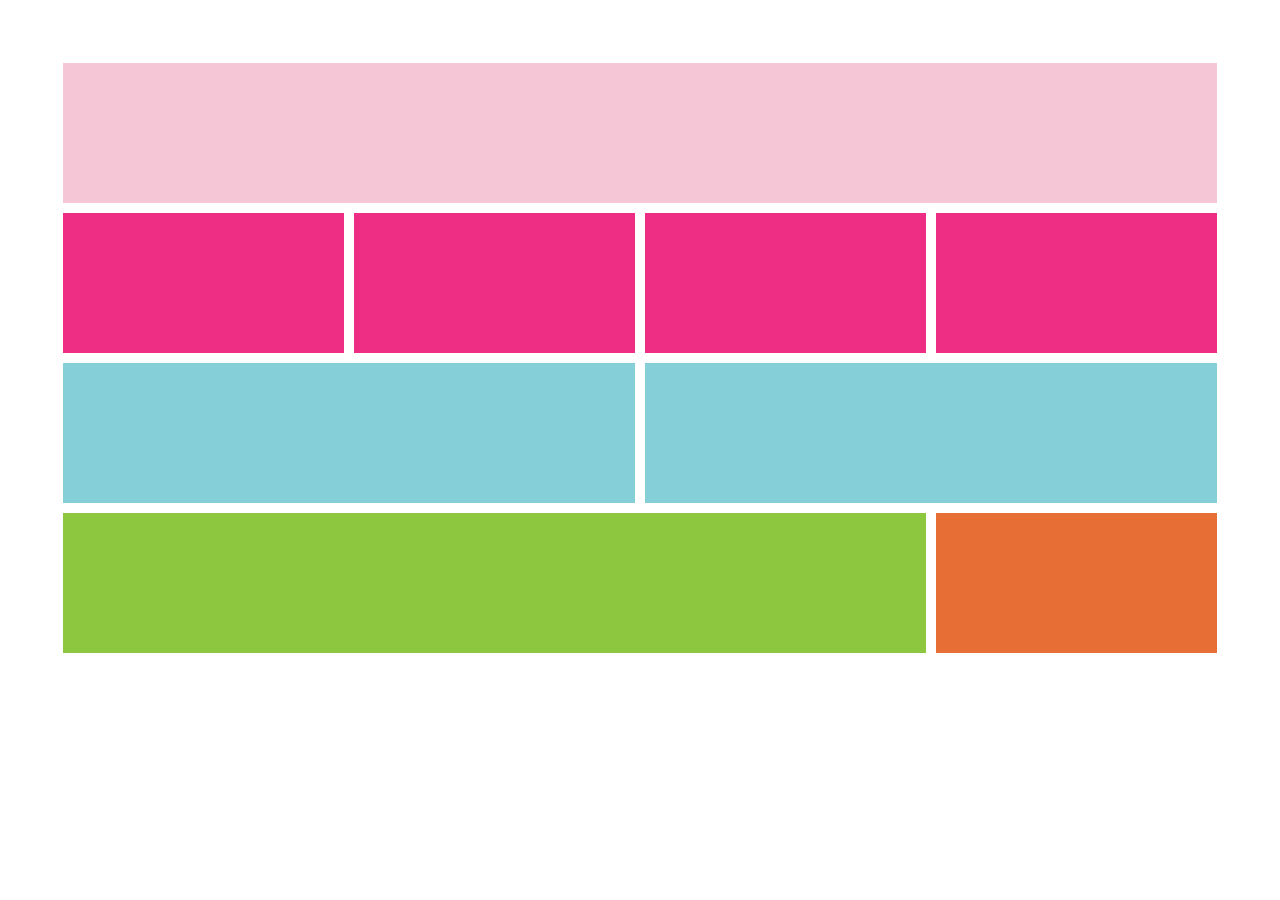
<file: ColorGrid/colorgrid.html>
<!DOCTYPE html>
<html>
    <head>
        <link rel="stylesheet" href="colorgrid.css">
        <title>Color Grid</title>
    </head>
    <body>
        <div class="purple"></div>
        <div class="pink"></div>
        <div class="pink"></div>
        <div class="pink"></div>
        <div class="pink"></div>
        <div class="blue"></div>
        <div class="blue"></div>
        <div class="green"></div>
        <div class="orange"></div>
    </body>
</html>
</file>
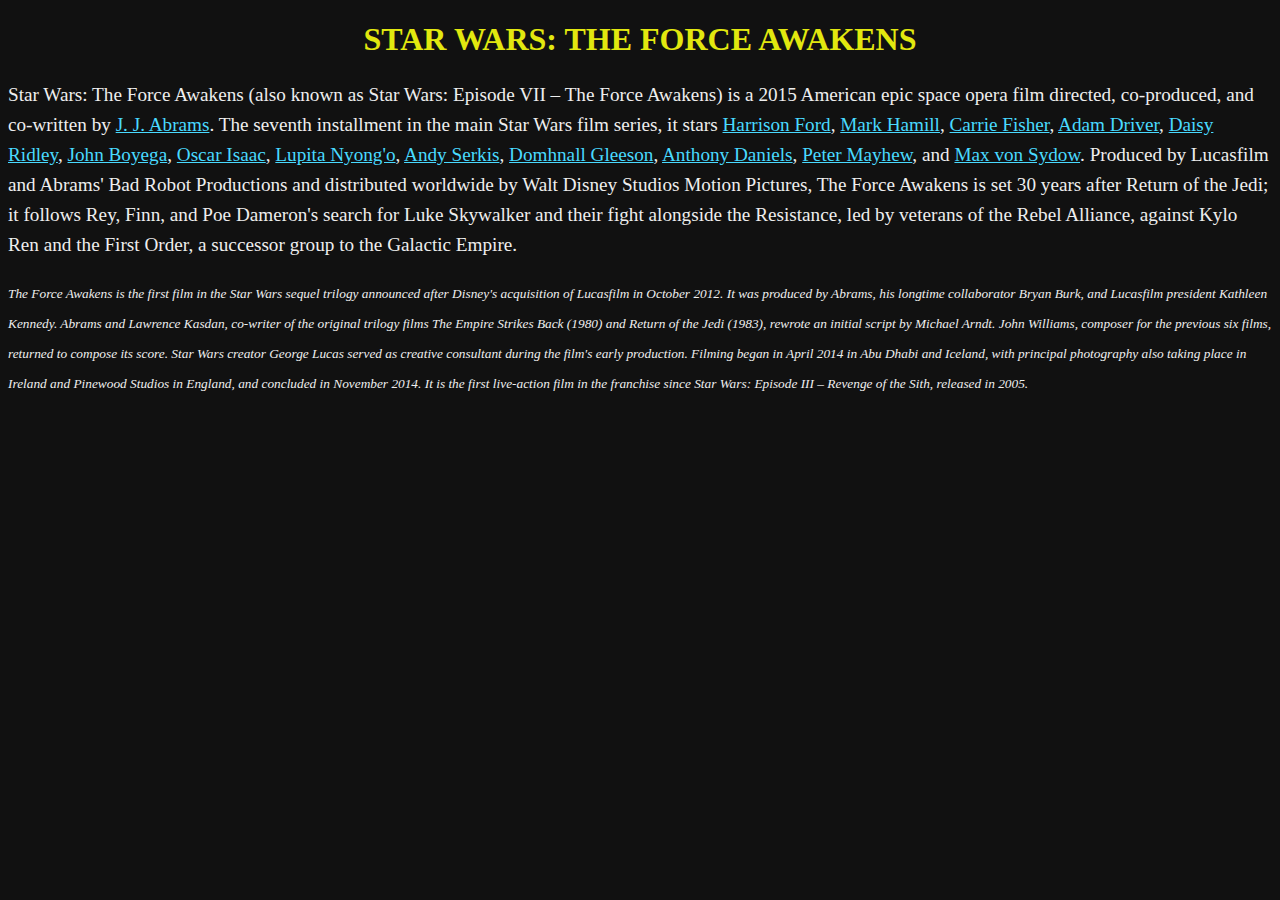
<file: CSS Wars/selectorawakens.html>
<!DOCTYPE html>
<html lang="en">
<head>
    <meta charset="UTF-8">
    <title>Selectorize</title>
    <link rel="stylesheet" type="text/css" href="styles.css">
</head>
<body>
<!--need items to change with tags-->
<section>

    <h1>STAR WARS: THE FORCE AWAKENS</h1>
    <p>Star Wars: The Force Awakens (also known as Star Wars: Episode VII – The Force Awakens) is a 2015 American epic
        space opera film directed, co-produced, and co-written by <span class="credits">J. J. Abrams</span>. The seventh
        installment in the main Star
        Wars film series, it stars <span class="credits">Harrison Ford</span>, <span class="credits">Mark Hamill</span>,
        <span class="credits">Carrie Fisher</span>, <span class="credits">Adam Driver</span>, <span class="credits">Daisy Ridley</span>,
        <span class="credits">John Boyega</span>, <span class="credits">Oscar Isaac</span>, <span class="credits">Lupita Nyong'o</span>,
        <span class="credits">Andy Serkis</span>, <span class="credits">Domhnall Gleeson</span>, <span class="credits">Anthony Daniels</span>,
        <span class="credits">Peter Mayhew</span>, and <span class="credits">Max von Sydow</span>.
        Produced by Lucasfilm and Abrams' Bad Robot Productions and distributed worldwide by Walt Disney Studios Motion
        Pictures, The Force Awakens is set 30 years after Return of the Jedi; it follows Rey, Finn, and Poe Dameron's
        search for Luke Skywalker and their fight alongside the Resistance, led by veterans of the Rebel Alliance,
        against Kylo Ren and the First Order, a successor group to the Galactic Empire.</p>

    <p id="film-description">
        The Force Awakens is the first film in the Star Wars sequel trilogy announced after Disney's acquisition of
        Lucasfilm in October 2012. It was produced by Abrams, his longtime collaborator Bryan Burk, and Lucasfilm
        president Kathleen Kennedy. Abrams and Lawrence Kasdan, co-writer of the original trilogy films The Empire
        Strikes Back (1980) and Return of the Jedi (1983), rewrote an initial script by Michael Arndt. John Williams,
        composer for the previous six films, returned to compose its score. Star Wars creator George Lucas served as
        creative consultant during the film's early production. Filming began in April 2014 in Abu Dhabi and Iceland,
        with principal photography also taking place in Ireland and Pinewood Studios in England, and concluded in
        November 2014. It is the first live-action film in the franchise since Star Wars: Episode III – Revenge of the
        Sith, released in 2005.
    </p>
</section>
</body>
</html>
</file>
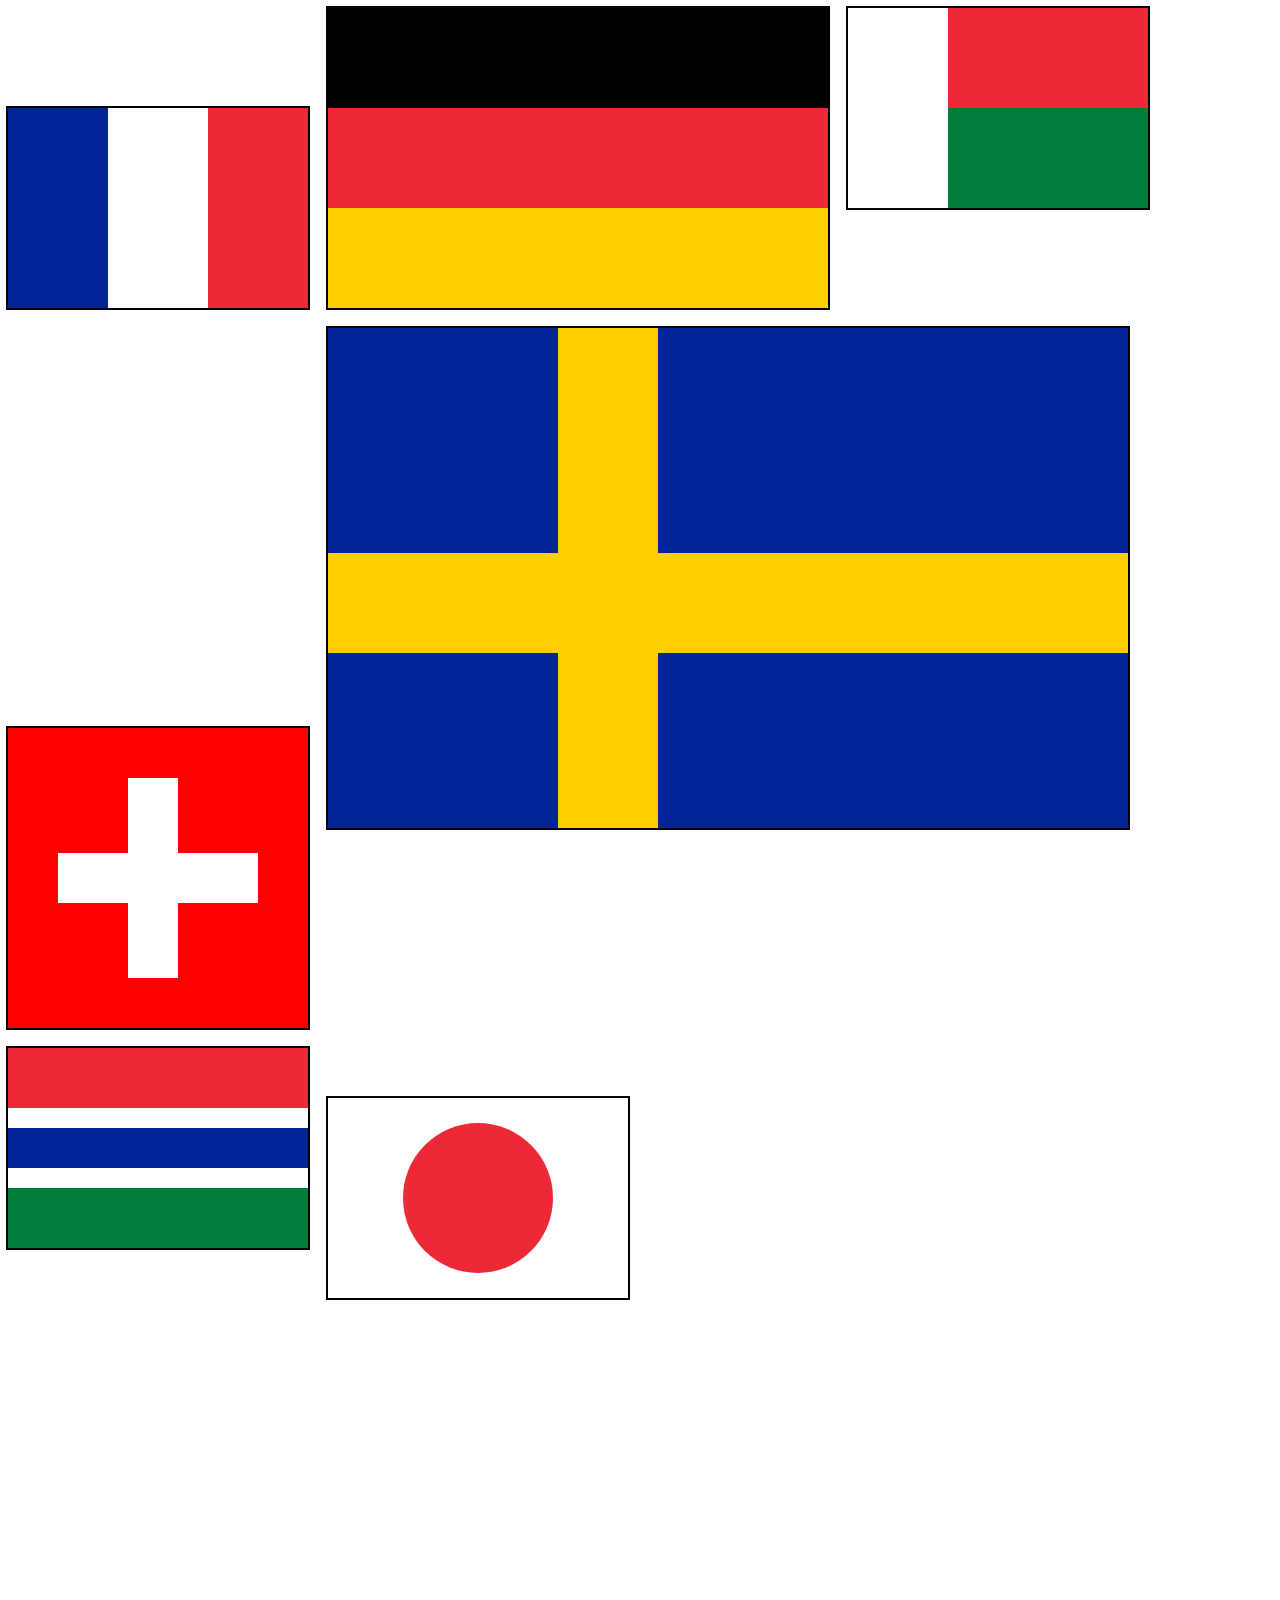
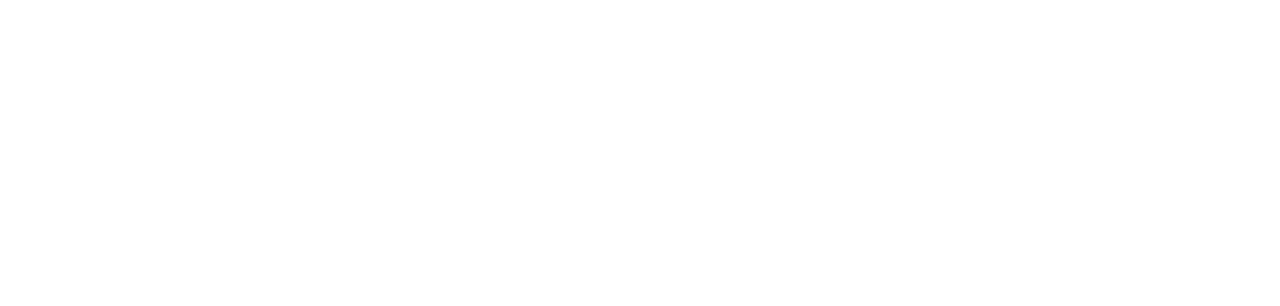
<file: Flags/flags.html>
<!DOCTYPE html>
<html>
    <head>
        <link rel="stylesheet" href="flags.css">
        <title>
            Flags
        </title>
    </head>
    <body>
        <div class="france"> 
            <div class="blue"></div>
            <div class="white"></div>
            <div class="red"></div>
        </div>
        <div class="germany">    
            <div class="black"></div>
            <div class="red"></div>
            <div class="yellow"></div>
        </div>
        <div class="madagascar">    
            <div class="white"></div>
            <div class="red"></div>
            <div class="green"></div>
        </div>
        <div class="switzerland">    
            <div class="white"></div>
            <div class="white2"></div>
            <div class="red"></div>
        </div>
        <div class="sweden">    
            <div class="blue"></div>
            <div class="yellow"></div>
            <div class="yellow2"></div>
        </div>
        <div class="gambia">    
            <div class="red"></div>
            <div class="white"></div>
            <div class="blue"></div>
            <div class="green"></div>
        </div>
        <div class="japan">    
            <div class="white"></div>
            <div class="red"></div>
        </div>
        <div class="niger">    
            <div class="orange"></div>
            <div class="white"></div>
            <div class="green"></div>
        </div>
    </body>
</html>
</file>
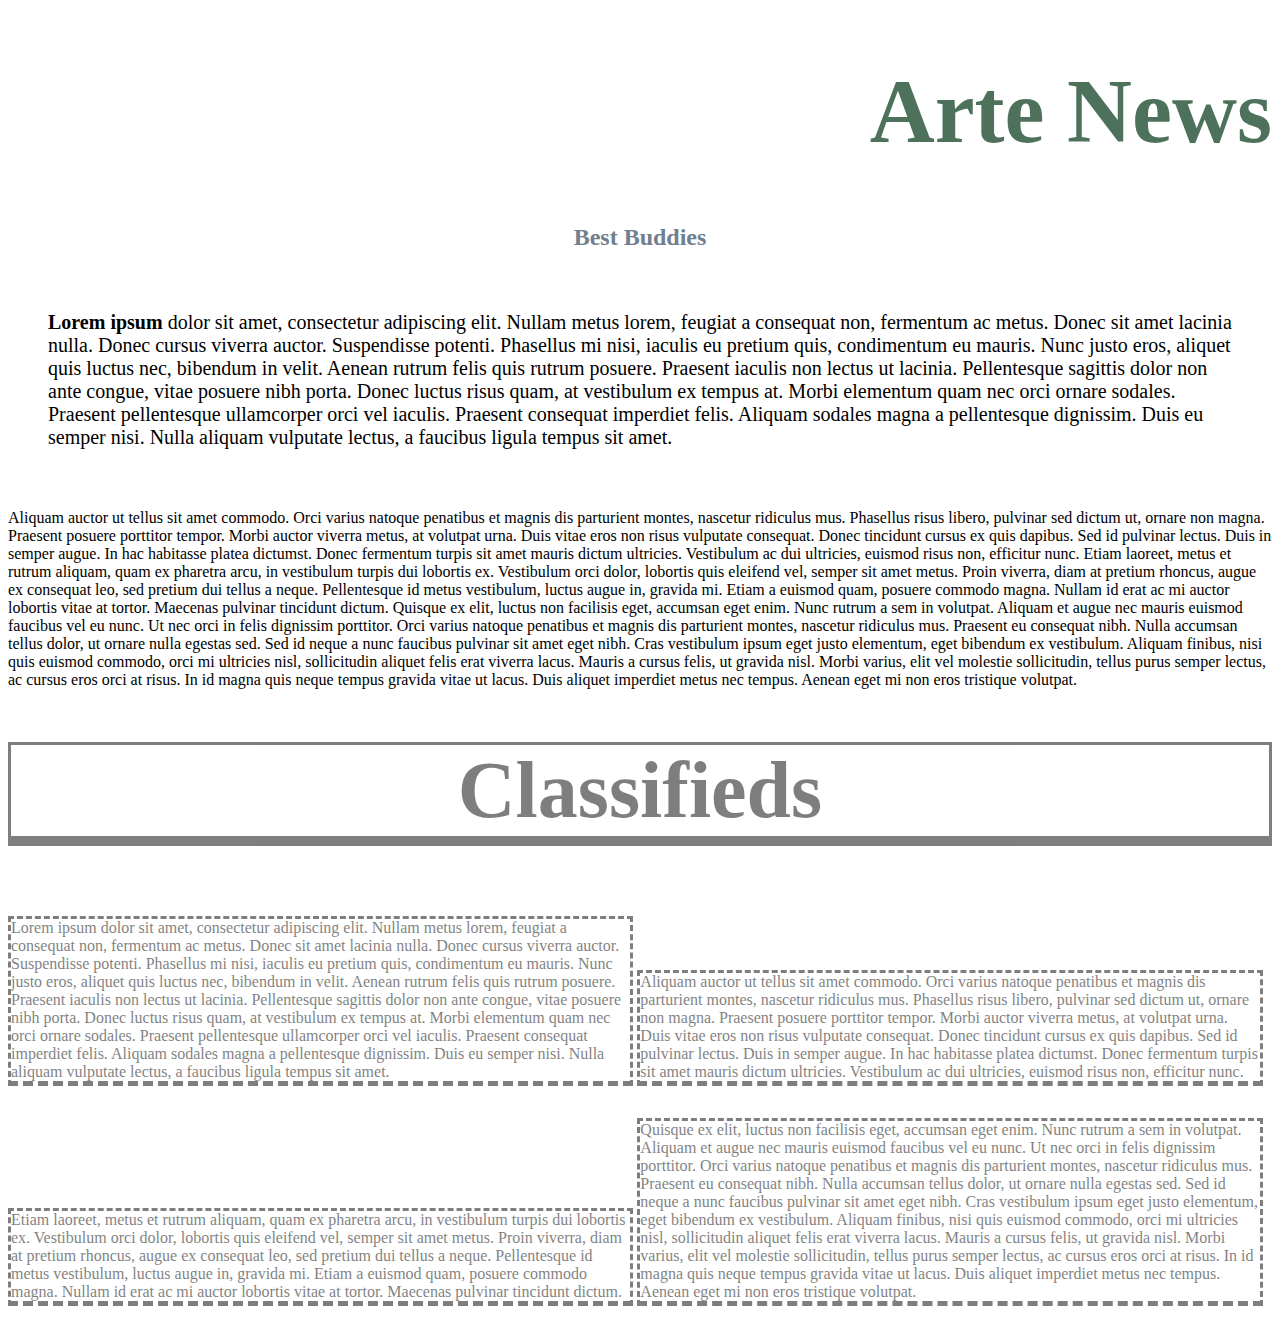
<file: Newsies/newspaper.html>
<!DOCTYPE html>	
<html>
    <head>
        <link rel="stylesheet" href="newspaper.css">
        <title>My Newspaper</title>
    </head>
    <body>
        <header><h1 class="main">Arte News</h1></header>
        <h2>Best Buddies</h2>

        <p class="mainp"><b>Lorem ipsum</b> dolor sit amet, consectetur adipiscing elit. Nullam metus lorem, feugiat a consequat non, fermentum ac metus. Donec sit amet lacinia nulla. Donec cursus viverra auctor. Suspendisse potenti. Phasellus mi nisi, iaculis eu pretium quis, condimentum eu mauris. Nunc justo eros, aliquet quis luctus nec, bibendum in velit. Aenean rutrum felis quis rutrum posuere. Praesent iaculis non lectus ut lacinia. Pellentesque sagittis dolor non ante congue, vitae posuere nibh porta. Donec luctus risus quam, at vestibulum ex tempus at. Morbi elementum quam nec orci ornare sodales. Praesent pellentesque ullamcorper orci vel iaculis. Praesent consequat imperdiet felis. Aliquam sodales magna a pellentesque dignissim. Duis eu semper nisi. Nulla aliquam vulputate lectus, a faucibus ligula tempus sit amet.</p>

            Aliquam auctor ut tellus sit amet commodo. Orci varius natoque penatibus et magnis dis parturient montes, nascetur ridiculus mus. Phasellus risus libero, pulvinar sed dictum ut, ornare non magna. Praesent posuere porttitor tempor. Morbi auctor viverra metus, at volutpat urna. Duis vitae eros non risus vulputate consequat. Donec tincidunt cursus ex quis dapibus. Sed id pulvinar lectus. Duis in semper augue. In hac habitasse platea dictumst. Donec fermentum turpis sit amet mauris dictum ultricies. Vestibulum ac dui ultricies, euismod risus non, efficitur nunc.
            
            Etiam laoreet, metus et rutrum aliquam, quam ex pharetra arcu, in vestibulum turpis dui lobortis ex. Vestibulum orci dolor, lobortis quis eleifend vel, semper sit amet metus. Proin viverra, diam at pretium rhoncus, augue ex consequat leo, sed pretium dui tellus a neque. Pellentesque id metus vestibulum, luctus augue in, gravida mi. Etiam a euismod quam, posuere commodo magna. Nullam id erat ac mi auctor lobortis vitae at tortor. Maecenas pulvinar tincidunt dictum.
            
            Quisque ex elit, luctus non facilisis eget, accumsan eget enim. Nunc rutrum a sem in volutpat. Aliquam et augue nec mauris euismod faucibus vel eu nunc. Ut nec orci in felis dignissim porttitor. Orci varius natoque penatibus et magnis dis parturient montes, nascetur ridiculus mus. Praesent eu consequat nibh. Nulla accumsan tellus dolor, ut ornare nulla egestas sed. Sed id neque a nunc faucibus pulvinar sit amet eget nibh. Cras vestibulum ipsum eget justo elementum, eget bibendum ex vestibulum. Aliquam finibus, nisi quis euismod commodo, orci mi ultricies nisl, sollicitudin aliquet felis erat viverra lacus. Mauris a cursus felis, ut gravida nisl. Morbi varius, elit vel molestie sollicitudin, tellus purus semper lectus, ac cursus eros orci at risus. In id magna quis neque tempus gravida vitae ut lacus. Duis aliquet imperdiet metus nec tempus. Aenean eget mi non eros tristique volutpat.</p>
            
        <h1 class="classified">Classifieds</h1>
        <p class="classi">Lorem ipsum dolor sit amet, consectetur adipiscing elit. Nullam metus lorem, feugiat a consequat non, fermentum ac metus. Donec sit amet lacinia nulla. Donec cursus viverra auctor. Suspendisse potenti. Phasellus mi nisi, iaculis eu pretium quis, condimentum eu mauris. Nunc justo eros, aliquet quis luctus nec, bibendum in velit. Aenean rutrum felis quis rutrum posuere. Praesent iaculis non lectus ut lacinia. Pellentesque sagittis dolor non ante congue, vitae posuere nibh porta. Donec luctus risus quam, at vestibulum ex tempus at. Morbi elementum quam nec orci ornare sodales. Praesent pellentesque ullamcorper orci vel iaculis. Praesent consequat imperdiet felis. Aliquam sodales magna a pellentesque dignissim. Duis eu semper nisi. Nulla aliquam vulputate lectus, a faucibus ligula tempus sit amet.</p>

        <p class="classi">Aliquam auctor ut tellus sit amet commodo. Orci varius natoque penatibus et magnis dis parturient montes, nascetur ridiculus mus. Phasellus risus libero, pulvinar sed dictum ut, ornare non magna. Praesent posuere porttitor tempor. Morbi auctor viverra metus, at volutpat urna. Duis vitae eros non risus vulputate consequat. Donec tincidunt cursus ex quis dapibus. Sed id pulvinar lectus. Duis in semper augue. In hac habitasse platea dictumst. Donec fermentum turpis sit amet mauris dictum ultricies. Vestibulum ac dui ultricies, euismod risus non, efficitur nunc.</p>
            
        <p class="classi">Etiam laoreet, metus et rutrum aliquam, quam ex pharetra arcu, in vestibulum turpis dui lobortis ex. Vestibulum orci dolor, lobortis quis eleifend vel, semper sit amet metus. Proin viverra, diam at pretium rhoncus, augue ex consequat leo, sed pretium dui tellus a neque. Pellentesque id metus vestibulum, luctus augue in, gravida mi. Etiam a euismod quam, posuere commodo magna. Nullam id erat ac mi auctor lobortis vitae at tortor. Maecenas pulvinar tincidunt dictum.</p>
            
        <p class="classi">Quisque ex elit, luctus non facilisis eget, accumsan eget enim. Nunc rutrum a sem in volutpat. Aliquam et augue nec mauris euismod faucibus vel eu nunc. Ut nec orci in felis dignissim porttitor. Orci varius natoque penatibus et magnis dis parturient montes, nascetur ridiculus mus. Praesent eu consequat nibh. Nulla accumsan tellus dolor, ut ornare nulla egestas sed. Sed id neque a nunc faucibus pulvinar sit amet eget nibh. Cras vestibulum ipsum eget justo elementum, eget bibendum ex vestibulum. Aliquam finibus, nisi quis euismod commodo, orci mi ultricies nisl, sollicitudin aliquet felis erat viverra lacus. Mauris a cursus felis, ut gravida nisl. Morbi varius, elit vel molestie sollicitudin, tellus purus semper lectus, ac cursus eros orci at risus. In id magna quis neque tempus gravida vitae ut lacus. Duis aliquet imperdiet metus nec tempus. Aenean eget mi non eros tristique volutpat.</p>
    
    
        </body>
</html>
</file>
<file: ColorGrid/colorgrid.css>
* {
    box-sizing: border-box;
    font-size: 0px;
}

body{
    padding: 50px;
}

div{
    height: 150px;
}
.purple{
    display: block;
    border: 5px solid white;
    background-color: #F5C6D6;
    width: 100%;
}

.pink{
    display: inline-block;
    border: 5px solid white;
    background-color: #EE2E84;
    width: 25%;
}

.blue{
    display: inline-block;
    border: 5px solid white;
    background-color: #85CFD8;
    width: 50%;
}

.green{
    display: inline-block;
    border: 5px solid white;
    background-color: #8DC63F;
    width: 75%;
}

.orange{
    display: inline-block;
    border: 5px solid white;
    background-color: #E76E34;
    width: 25%;
}
</file>
<file: CSS Wars/styles.css>
body {
    background-color: #111111;
}
h1{
    color: #E2E80F;
    text-align: center;
    font-size: xx-large;
}

p{
    color: #eeeeee;
    font-size: larger;
    line-height: 30px;
}

p .credits{
    color: #49DAFF;
    text-decoration: underline;
}

p .credits:hover{
    cursor: grab ;
}

#film-description{
    font-size: smaller;
    font-style: italic;
}
</file>
<file: Flags/flags.css>
* {
    box-sizing: border-box;
    font-size: 0px;
}


.france{
    display: inline-block;
    outline: 2px solid black;
    height: 200px;
    width: 300px;
}
.germany{
    display: inline-block;
    outline: 2px solid black;
    height: 300px;
    width: 500px;
    margin-left: 20px;
    margin-right: 20px;
}
.madagascar{
    display: inline-block;
    outline: 2px solid black;
    height: 200px;
    width: 300px;
}
.switzerland{
    display: inline-block;
    outline: 2px solid black;
    height: 300px;
    width: 300px;
    margin-top: 20px;
    background-color: red;
}
.sweden{
    display: inline-block;
    outline: 2px solid  black;
    height: 500px;
    width: 800px;
    background-color: #002495;
    margin-left: 20px;
    margin-top: 20px;
}
.gambia{
    display: inline-block;
    outline: 2px solid black;
    height: 200px;
    width: 300px;
    margin-top: 20px;
}
.japan{
    display: inline-block;
    outline: 2px solid black;
    height: 200px;
    width: 300px;
    margin-top: 20px;
    margin-left: 20px;
}
.niger{
    display: inline-block;
    height: 600px;
    width: 700px;
}

.blue{
    display: inline-block;
    background-color: #002495;
}
.yellow2{
    display: inline-block;
    background-color: #FFCE00;
}
.red{
    display: inline-block;
    background-color: #ED2938;
}
.white{
    display: inline-block;
    background-color: #ffffff;
}
.white2{
    display: inline-block;
    background-color: #ffffff;
}
.black{
    display: inline-block;
    background-color: #000000;
}
.yellow{
    display: inline-block;
    background-color: #FFCE00;
}
.green{
    display: inline-block;
    background-color: #007E39;
}
.orange{
    display: inline-block;
    background-color: #E15307;
}

.france>.blue{

    width: 100px;
    height: 200px;
}
.france>.white{
    
    width: 100px;
    height: 200px;
}
.france>.red{
    
    width: 100px;
    height: 200px;
}

.germany>.black{
    
    width: 500px;
    height: 100px;
}
.germany>.red{
    
    width: 500px;
    height: 100px;
}
.germany>.yellow{
    width: 500px;
    height: 100px;
}

.madagascar>.white{

    width: 100px;
    height: 200px;
}
.madagascar>.red{
    
    position: relative;
    bottom: 100px;
    width: 200px;
    height: 100px;
}
.madagascar>.green{
    position: relative;
    bottom: 100px;
    left: 100px;
    width: 200px;
    height: 100px;
}
.switzerland>.white{
    position: relative;
    left: 120px;
    top: 50px;
    width: 50px;
    height: 200px;
}

.switzerland>.white2{
    position: relative;
    bottom: 25px;
    width: 200px;
    height: 50px;
}

.sweden>.yellow{
    position: relative;
    top: 225px;
    width: 800px;
    height: 100px;
}

.sweden>.yellow2{
    position: relative;
    left:230px ;
    bottom: 100px;
    width: 100px;
    height: 500px;
}

.gambia>.red{
    width: 300px;
    height: 60px;
}
.gambia>.blue{
    width: 300px;
    height: 40px;
    margin-top: 20px;
}
.gambia>.green{
    width: 300px;
    height: 60px;
    margin-top: 20px;
}

.japan>.red{
    position: relative;
    color: #BC022C;
    top: 25px;
    left: 75px;
    width: 150px;
    height: 150px;
    border-radius: 50%;
}
</file>
<file: Newsies/newspaper.css>
.main{
    font-size: 90px;
    text-align: right;
    color: rgba(3, 53, 23, 0.7);
}

.mainp{
    font-size: 20px;
    padding: 40px;
    text-decoration: wavy;
}

h2 {
    text-align: center;
    color:slategrey
}

.classified{
    display: block;
    text-align: center;
    font-size: 80px;
    opacity: 0.5;
    border-bottom: 10px;
    border-top: none;
    border-style: solid;
    border-color: black;
}

.classi{
    display: inline-block;
    opacity: 0.5;
    width: 49%;
    border-bottom: 5px;
    border-style: dashed;
    border-color: rgb(0, 0, 0);
}
</file>
